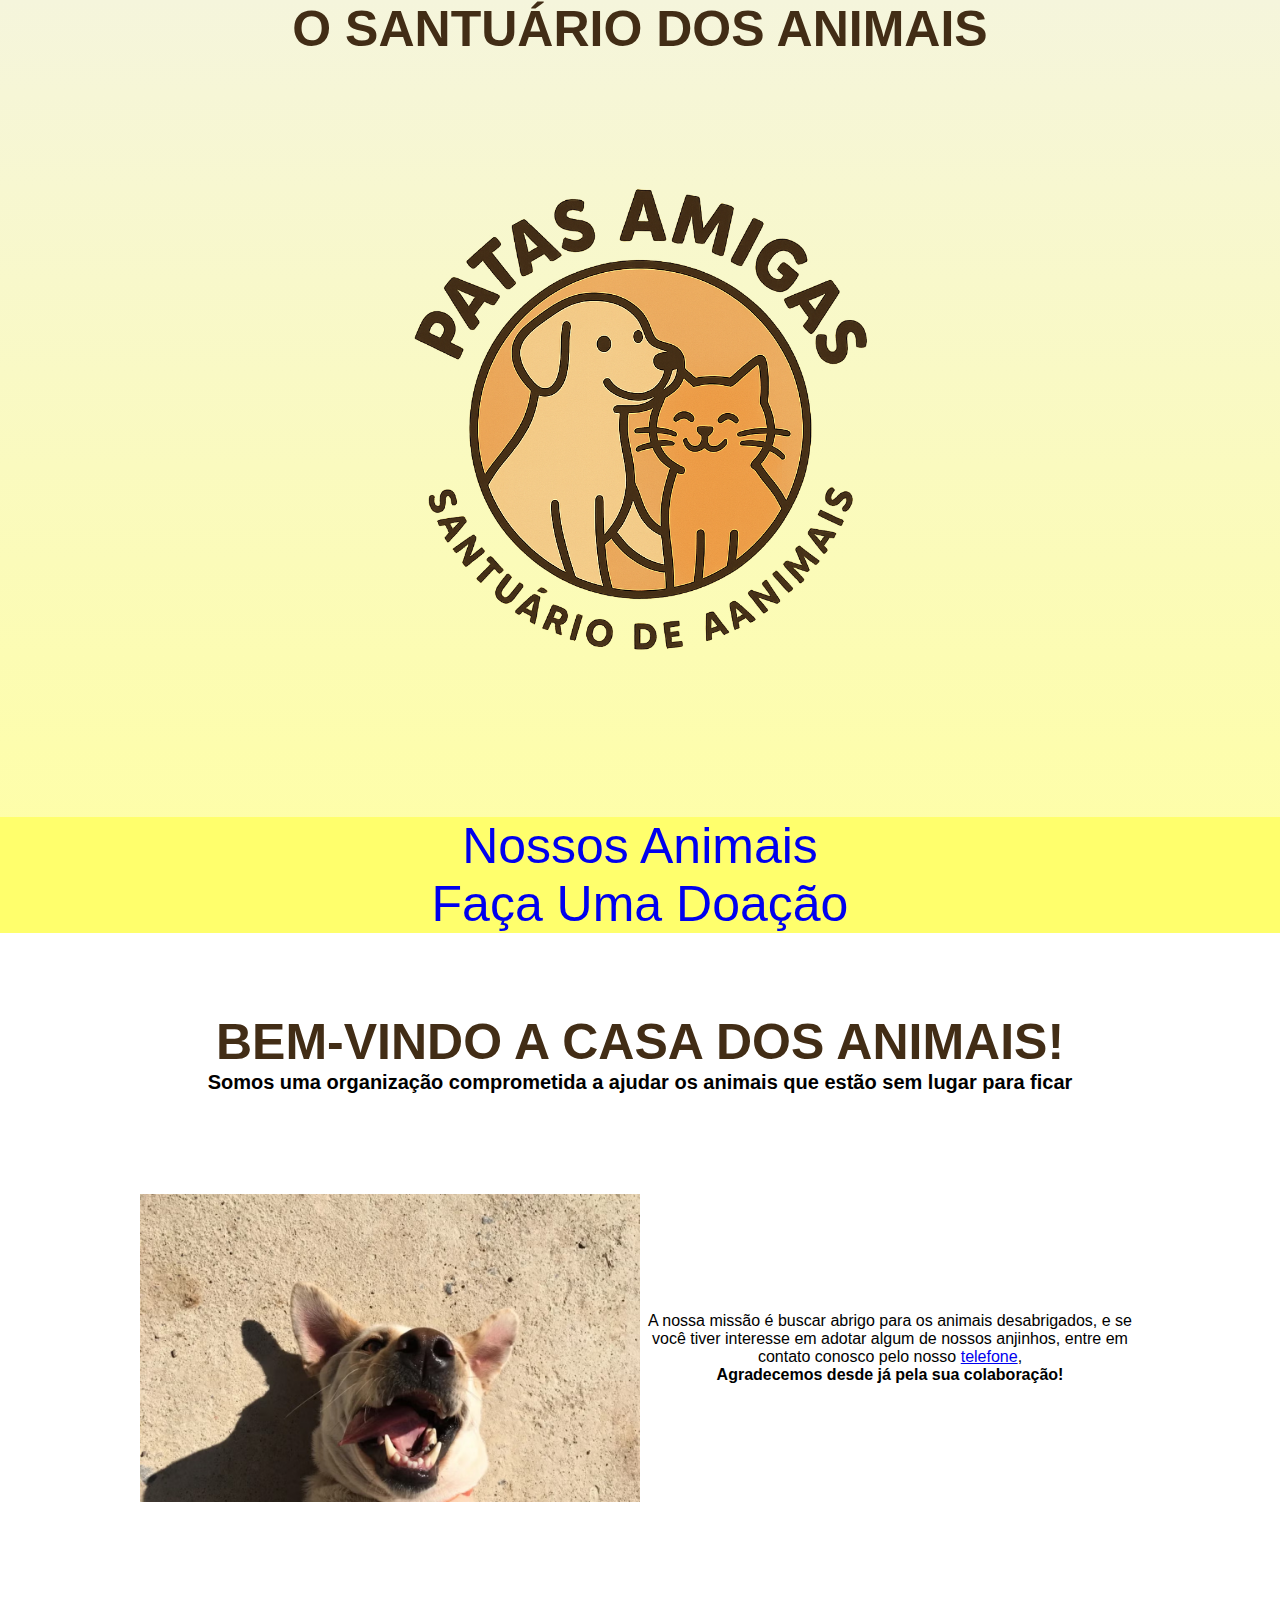
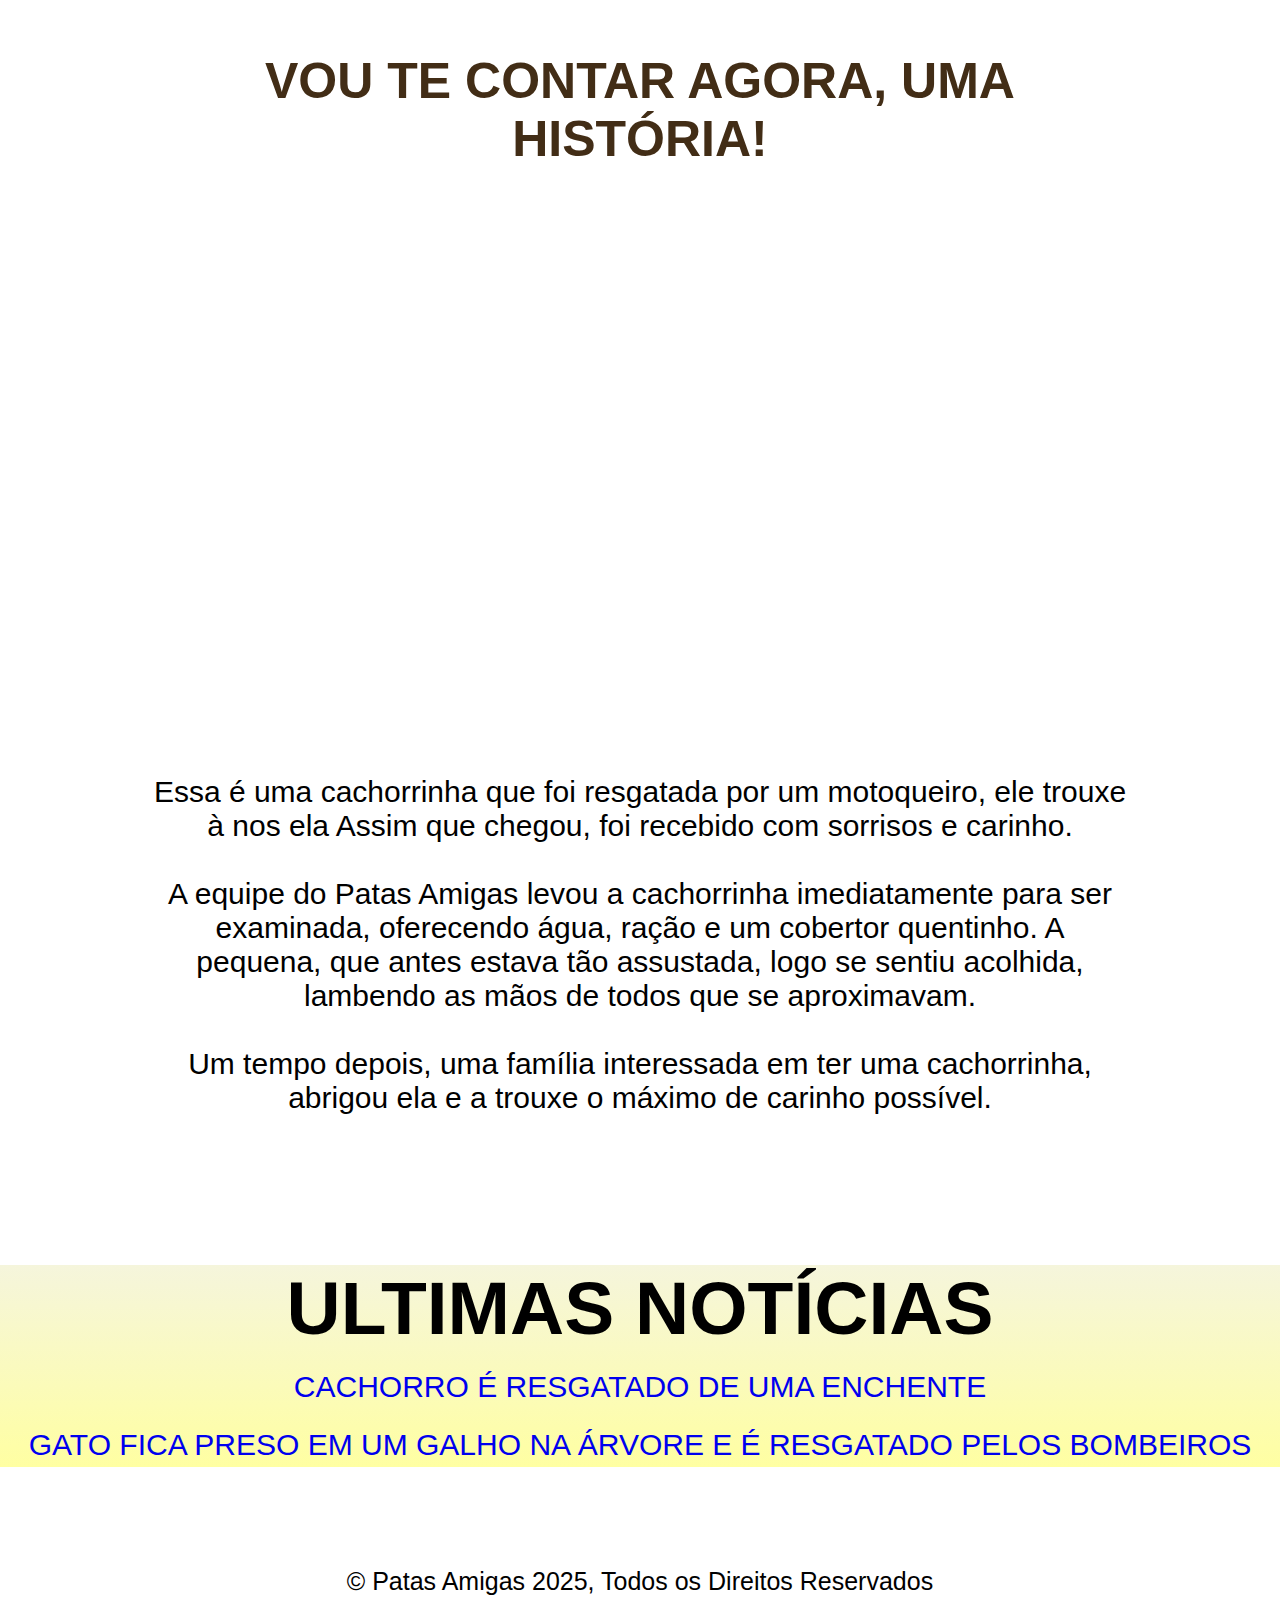
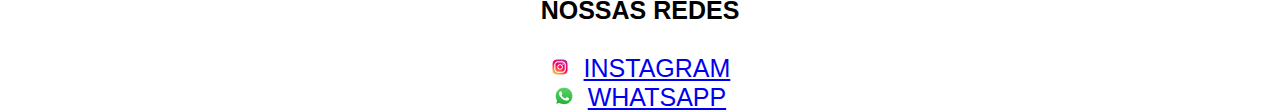
<file: index.html>
<!DOCTYPE html>

<html lang="pt-br">
   <div>
        <head> 
            <title>PATAS AMIGAS</title>
            <meta charset="utf-8">
            <link href="style.css" rel="stylesheet" type="text/css">
        </head>
    </div> 

<body>

    <div class="headerPA">
        <header> <!--MEU CABEÇALHO-->
            <h1 id="headerTitulo"><strong>O SANTUÁRIO DOS ANIMAIS</strong></h1>
            <img src="images/logo-main.png" width="625px">
        <nav id="buscarPA"> <!--ARÉA DE NAVEGAÇÃO-->
            <ul id="listaPA"> 
                <li><a href="animais.html">Nossos Animais</a></li>
                <li><a href="ajudar.html">Faça Uma Doação</a></li>
            </ul>
        </nav>
        </header>
    </div>

<!--AQUI É A PARTE DA DEFINIÇÃO DE CORPO DO MEU SITE-->

    <div class="mainPA">
        <main>
            <h1 id="tituloPA"><STRONG>BEM-VINDO A CASA DOS ANIMAIS!</STRONG></h1>
            <p id="subtituloPA"><b>Somos uma organização comprometida a ajudar os animais que estão sem lugar para ficar</b></p>
                <div class="textoPA">
                    <img src="images/capa-main.png" width="500">
                    <p>A nossa missão é buscar abrigo para os animais desabrigados, e se você tiver interesse em adotar algum de nossos anjinhos, entre em contato conosco pelo nosso <a href="tel:+551495671498">telefone</a>, <br><b>Agradecemos desde já pela sua colaboração!</b></p>
                </div>
        <article class="artigoPA">
            <h1 id="tituloARTIGO"><strong>VOU TE CONTAR AGORA, UMA HISTÓRIA!</strong></h1>
            <iframe width="1200" height="600" src="https://www.youtube.com/embed/EhxjM9AzSwI?si=_SNEsWzRcTOCCQD1" title="YouTube video player" frameborder="0" allow="accelerometer; autoplay; clipboard-write; encrypted-media; gyroscope; picture-in-picture; web-share" referrerpolicy="strict-origin-when-cross-origin" allowfullscreen></iframe>
            <p>Essa é uma cachorrinha que foi resgatada por um motoqueiro, ele trouxe à nos ela Assim que chegou, foi recebido com sorrisos e carinho.<br> 
            <br>A equipe do Patas Amigas levou a cachorrinha imediatamente para ser examinada, oferecendo água, ração e um cobertor quentinho. 
            A pequena, que antes estava tão assustada, logo se sentiu acolhida, lambendo as mãos de todos que se aproximavam.<br>
            <br>Um tempo depois, uma família interessada em ter uma cachorrinha, abrigou ela e a trouxe o máximo de carinho possível.</p>
        </article>
    </div>

    <div class="noticiasPA">
        <h2>ULTIMAS NOTÍCIAS</h2>
            <ul class="noticiasUL">
                <li><a href="https://www.youtube.com/watch?v=o7humxGpxeM">CACHORRO É RESGATADO DE UMA ENCHENTE</a></li>
                <li><a href="https://www.youtube.com/watch?v=o7humxGpxeM">GATO FICA PRESO EM UM GALHO NA ÁRVORE E É RESGATADO PELOS BOMBEIROS</a></li>
            </ul>
        </main>
    </div>
<!--AQUI É A PARTE DE FINALIZAÇÃO DO CORPO DO MEU SITE-->

<div>
    <footer class="footerPA"> <!--RODAPÉ DO MEU SITE-->
        <p>&copy; Patas Amigas 2025, Todos os Direitos Reservados</p>
        <dl>
            <p><b>NOSSAS REDES</b></p><br>
            <dt><img src="images/instagram-logo.png" width="20">&nbsp; <a href="https://www.instagram.com/_patas_amigas/">INSTAGRAM </a></dt>
            <dt><img src="images/telefone-logo.png" width="20">&nbsp; <a href="https://www.instagram.com/_patas_amigas/">WHATSAPP </a></dt>
        </dl>       
    </footer>
</div>
    </body>
</html>
</file>
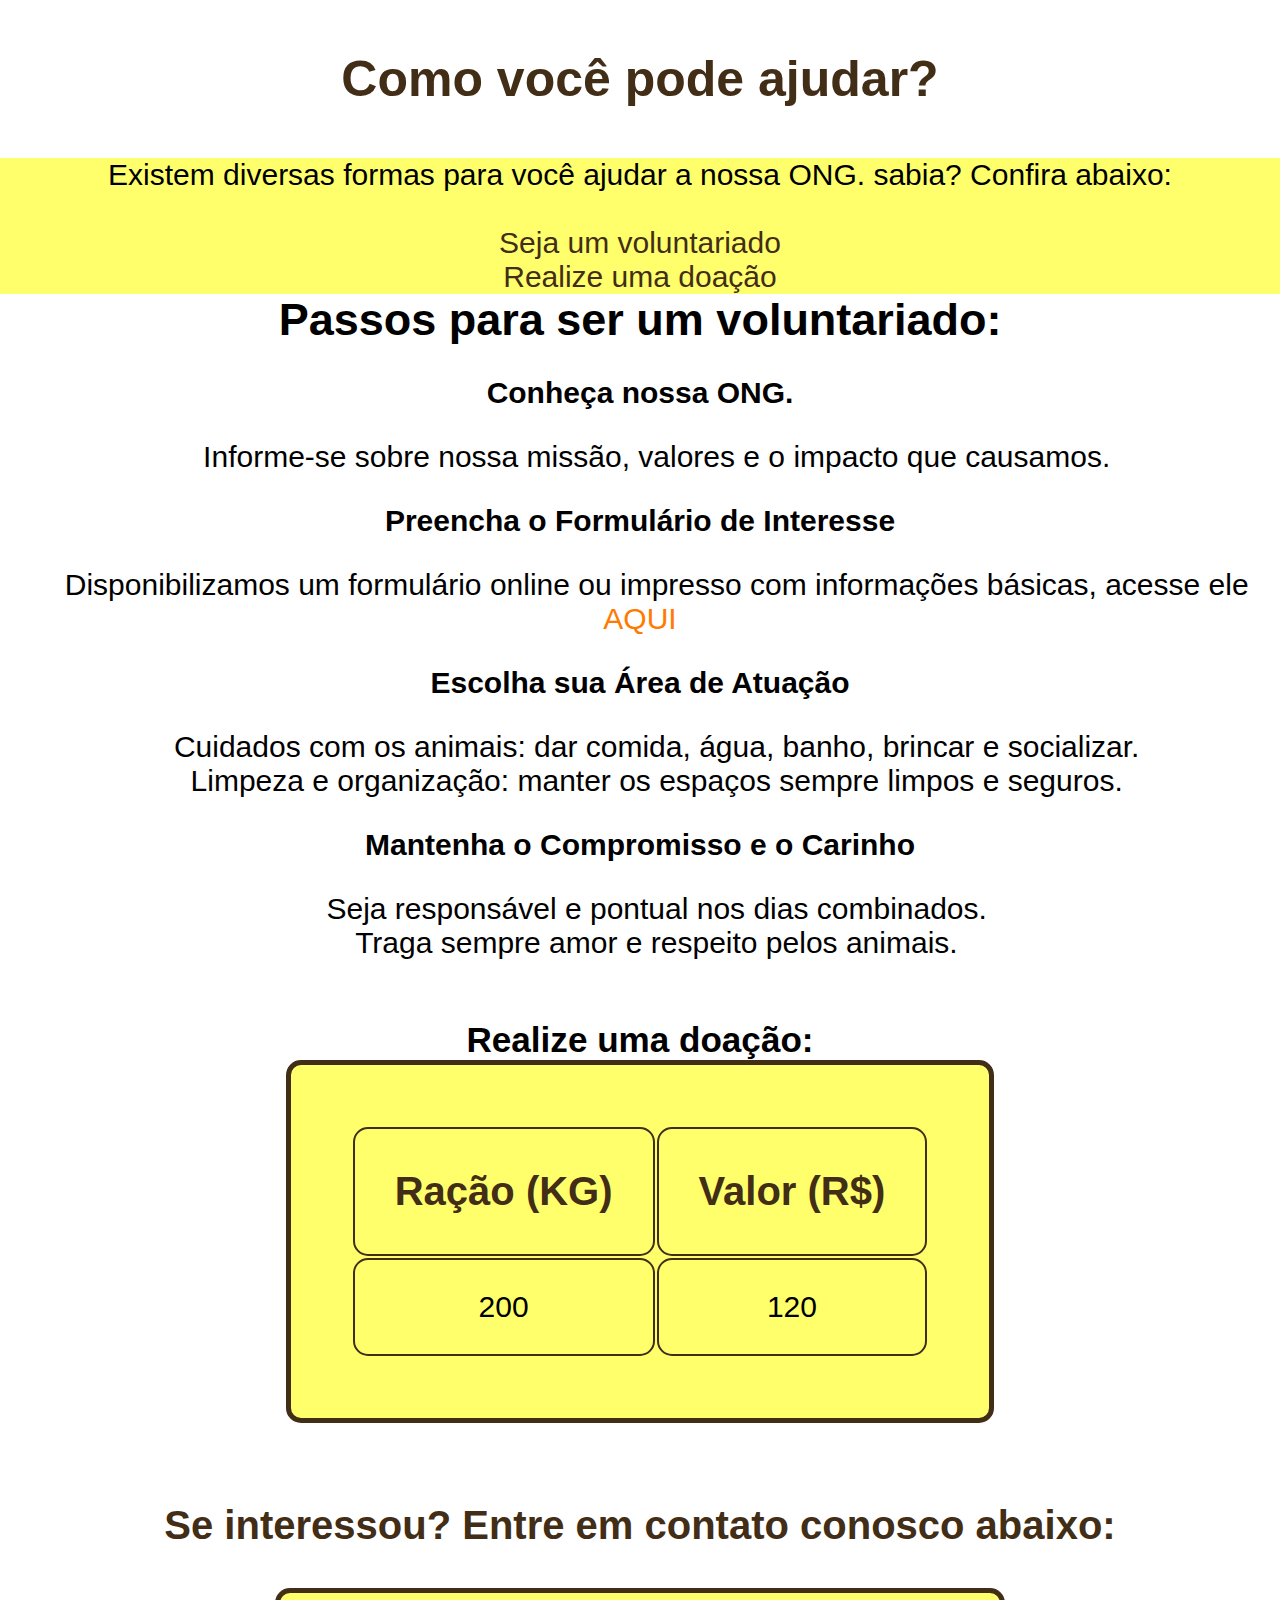
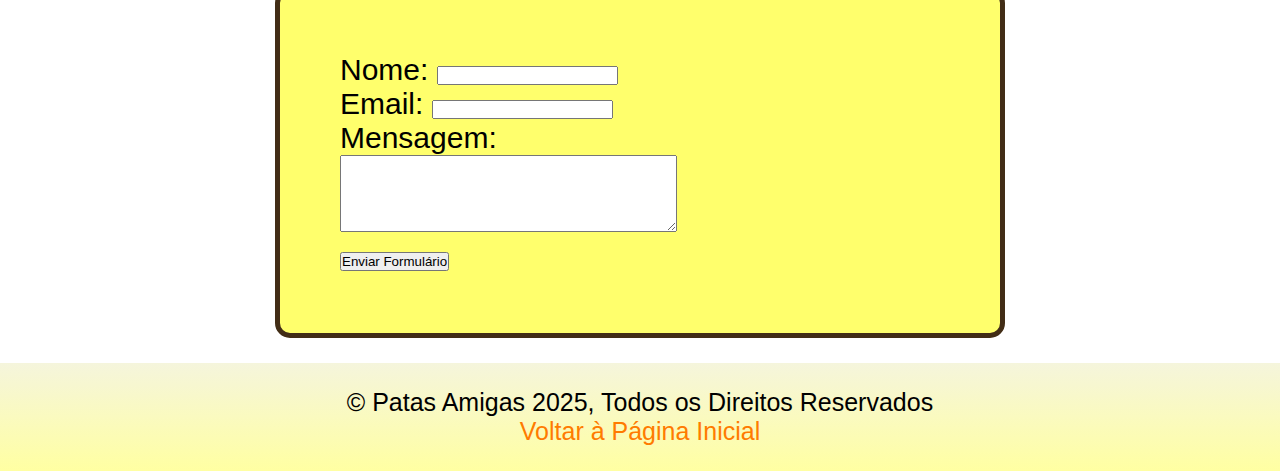
<file: ajudar.html>
<!DOCTYPE html>
<html lang="pt-br">

<div>
    <head>
        <title>Como Ajudar</title>
        <meta charset="utf-8">
        <link href="style.css" rel="stylesheet" type="text/css">
    </head> 
</div>

<body>

    <div>
        <header>
            <h1 id="tituloAjudar">Como você pode ajudar?</h1>
        </header>
    </div>

<div class="navegacaoAjudar">    
    <nav> <!--NAVEGAÇÃO DO SITE-->
        <p id="subtituloAjudar">Existem diversas formas para você ajudar a nossa ONG. sabia? Confira abaixo:</p><br>
        <ul class="ulAjudar">
            <li><a href="#voluntariado">Seja um voluntariado</a></li>
            <li><a href="#doacao">Realize uma doação</a></li>
        </ul>
    </nav>
</div>

<main>
    <section class="secaoAjudar1">
        <h2>Passos para ser um voluntariado:</h2>
            <ol class="olAjudar">
                <li><b>Conheça nossa ONG.</b></li>
                &nbsp; &nbsp; Informe-se sobre nossa missão, valores e o impacto que causamos.</b>
                <li><b>Preencha o Formulário de Interesse</b></li>
                &nbsp; &nbsp; Disponibilizamos um formulário online ou impresso com informações básicas, acesse ele <a href="#formulario">AQUI</a>
                <li><b>Escolha sua Área de Atuação</b></li>
                &nbsp; &nbsp; Cuidados com os animais: dar comida, água, banho, brincar e socializar. <br>
                &nbsp; &nbsp; Limpeza e organização: manter os espaços sempre limpos e seguros.
                <li><b>Mantenha o Compromisso e o Carinho</b></li>
                &nbsp; &nbsp; Seja responsável e pontual nos dias combinados. <br>
                &nbsp; &nbsp; Traga sempre amor e respeito pelos animais.
            </ol>
    </section> 

<div id="doacao">
    <section class="secaoAjudar2"> <!-- PARTE DE DOAÇÃO DO SITE -->
        <h3 id="#doacao">Realize uma doação:</h3>
            <table> 
                <thead>
                    <tr>
                        <th>Ração (KG)</th>
                        <th>Valor (R$)</th>
                    </tr>
                </thead>
                    <tbody>
                        <tr>
                            <td>200</td>
                            <td>120</td>
                        </tr>
                    </tbody>
            </table>
    </section>
</div>

<div id="voluntariado"> <!-- PARTE DE VOLUNTARIADO DO SITE -->
    <h4 id="formularioAjudar">Se interessou? Entre em contato conosco abaixo:</h4>
        <form action="formcontato.php" method="post">
            <label for="txtNome">Nome:</label>
            <input type="text" id="txtNome" name="txtNome"><br>

            <label for="txtEmail">Email:</label>
            <input type="text" id="txtEmail" name="txtEmail"><br>

            <label for="txtMsg">Mensagem:</label><br>
            <textarea id="txtMsg" name="txtMsg" rows="5" cols="40"></textarea><br>
            <input type="submit" value="Enviar Formulário">
        </form> 

<!-- FOOTER DO SITE -->
    <footer class="footerAjudar">
        <p>&copy; Patas Amigas 2025, Todos os Direitos Reservados</p>
        <li><a href="index.html">Voltar à Página Inicial</a></li>
    </footer>

    </main>
</body>
</html>
</file>
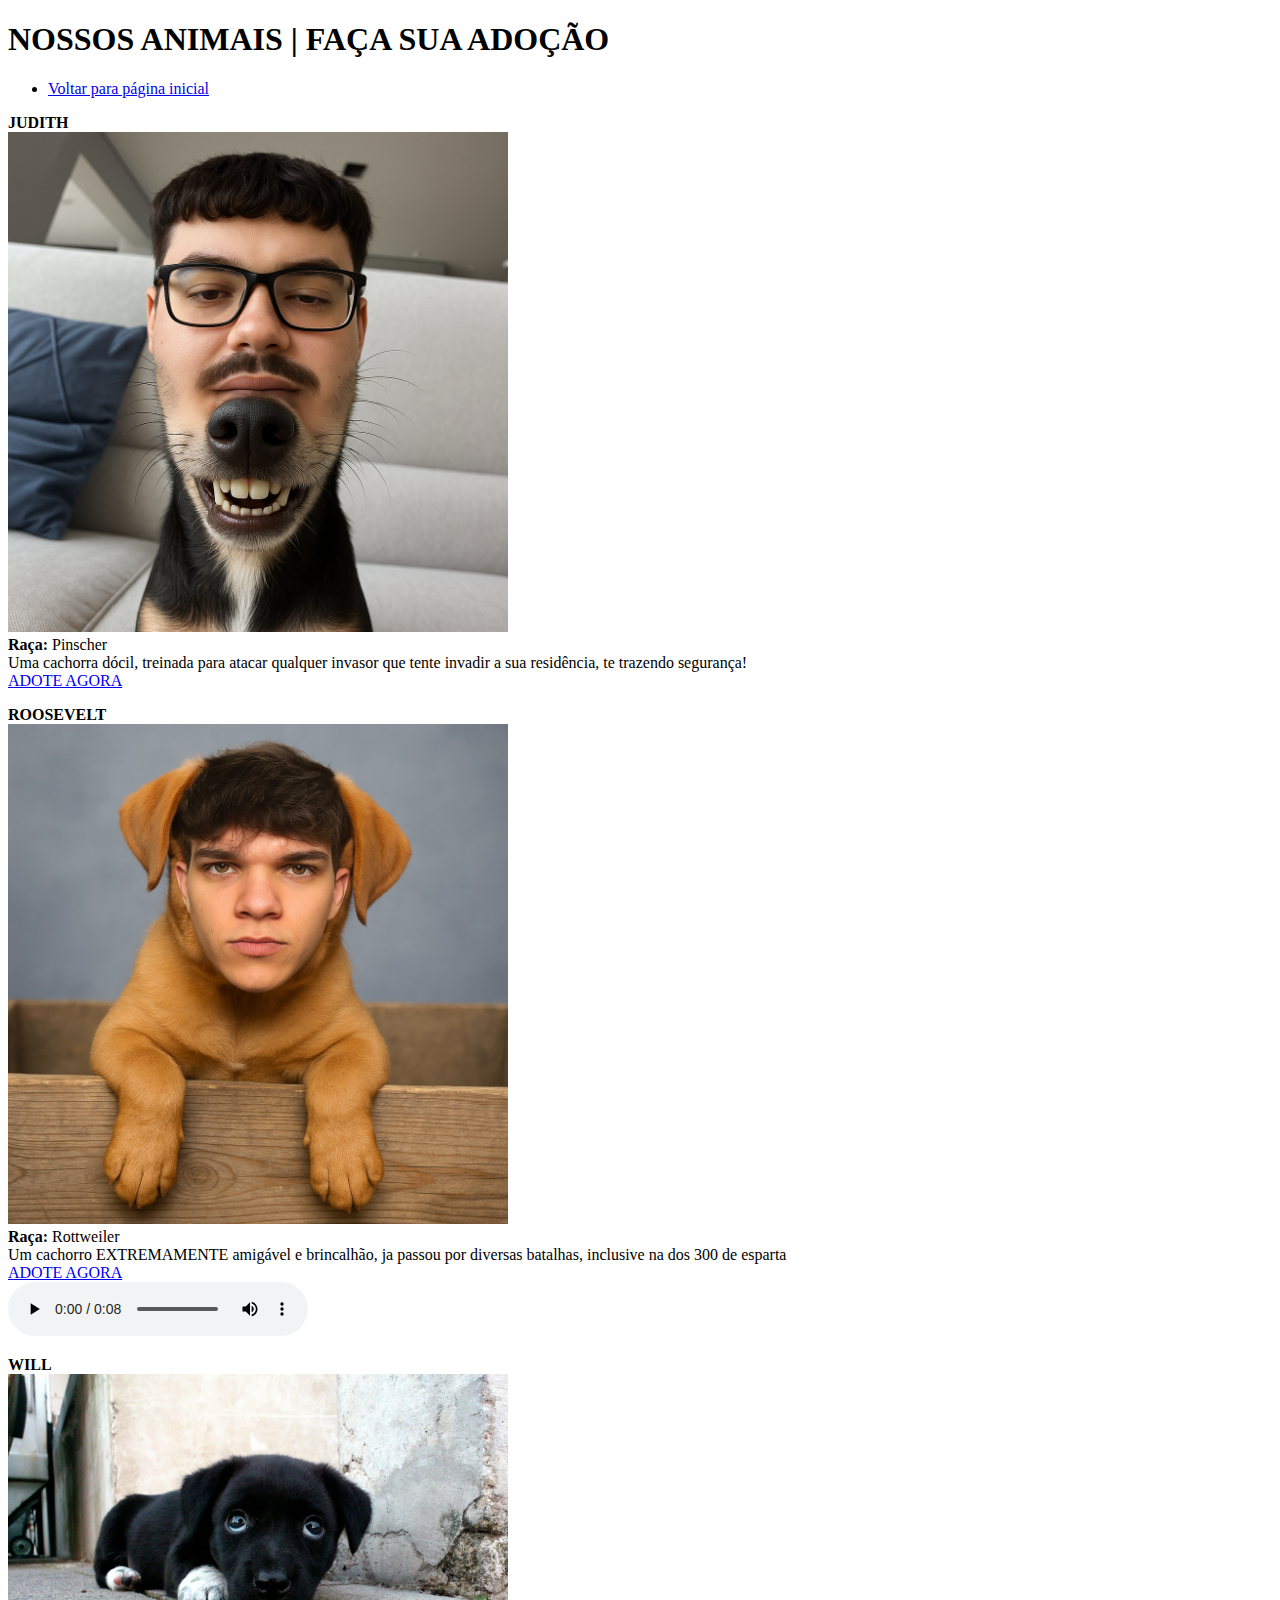
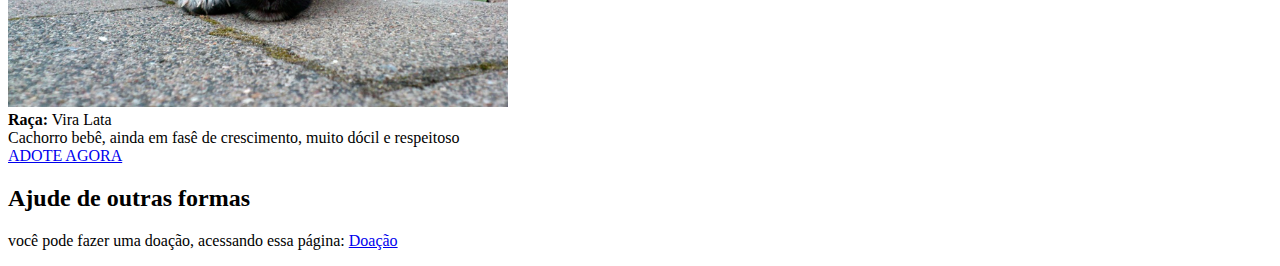
<file: animais.html>
<!DOCTYPE html>
<html lang="pt-br">
    <head>
        <title>Animais para adoção</title>
        <meta charset="utf-8">
        <header><h1> NOSSOS ANIMAIS | FAÇA SUA ADOÇÃO</h1></header>
        <nav>
            <ul>
                <li><a href="index.html">Voltar para página inicial</a></li>
            </ul>
        </nav>
    </head>
    <body>
        <main>
            <section>
                <div>
                <dl> <!--ADOÇÃO | JUDITH-->
                    <dt><b>JUDITH</b></dt>
                    <img src="images/judith.png" width="500">
                    <dl><b>Raça:</b> Pinscher</dl>
                    <dl>Uma cachorra dócil, treinada para atacar qualquer invasor que tente invadir a sua residência, te trazendo segurança!</dl>
                    <dl><a href="link-redirecionamento">ADOTE AGORA</a></dl>
                </dl>
                </div>
            <div>
                <dl> <!--ADOÇÃO | ROOSEVELT-->
                    <dt><b>ROOSEVELT</b></dt>
                    <img src="images/roosevelt.png" width="500">
                    <dl><b>Raça:</b> Rottweiler</dl>
                    <dl>Um cachorro EXTREMAMENTE amigável e brincalhão, ja passou por diversas batalhas, inclusive na dos 300 de esparta</dl>
                    <dl><a href="link-redirecionamento">ADOTE AGORA</a></dl>
                    <audio controls>
                    <source src="audios/cachorro-som.mp3" type="audio/mpeg">
                    </audio>
                </dl>
            </div>
                <div>
                <dl> <!--ADOÇÃO | WILL-->
                    <dt><b>WILL</b></dt>
                    <img src="images/will.png" width="500">
                    <dl><b>Raça:</b> Vira Lata</dl>
                    <dl>Cachorro bebê, ainda em fasê de crescimento, muito dócil e respeitoso</dl>
                    <dl><a href="link-redirecionamento">ADOTE AGORA</a></dl>
                </dl>
                </div>
            </section>
                <h2>Ajude de outras formas</h2>
                <p>você pode fazer uma doação, acessando essa página: <a href="ajudar.html">Doação</a></p>
        </main>
    </body>
</html>
</file>
<file: style.css>
/*                                    */
/* ESTILIZAÇÃO DO CABEÇALHO DA PÁGINA */
/*                                    */

*{
    font-family: Arial, Helvetica, sans-serif;
    margin: auto;
    padding: 0%;
}
.headerPA{
    background-color: beige;
    background-image:linear-gradient(beige,rgb(255, 255, 162));
    text-align: center;
}
#headerTitulo{
    color: #422d16;
    padding: 0%;
    font-size: 50px;
    margin: 0em 0em 1em 0em;
}
#buscarPA{
    background-color: rgb(255, 255, 108);
    margin: 5em 0em 5em 0em;
    color: blueviolet; 
}
#buscarPA a:visited{
    color: rgb(0, 0, 0);
}
#buscarPA a:hover{
    color: #a35400;
}
#listaPA a{
    font-size: 50px;
    text-decoration: none;
    list-style: none;
}

/*                                */
/* ESTILIZAÇÃO DO CORPO DA PÁGINA */
/*                                */

.mainPA{
    margin: auto;
    text-align: center;
}
#tituloPA{
    color: #422d16;
    font-size: 50px;
}
#subtituloPA{
    margin: 0em 0em 5em 0em;
    font-size: 20px;
}
.textoPA{
    display: flex;
    align-items: right;   
    max-width: 1000px;     
    margin: auto;          
}
.artigoPA{
    margin: 5em;
    font-size: 30px;
}
#tituloARTIGO{
    font-size: 50px;
    color: #422d16;
}

/*                                 */
/* ESTILIZAÇÃO DO RODAPÉ DA PÁGINA */
/*                                 */

.noticiasPA{
    background-color: beige;
    background-image:linear-gradient(beige,rgb(255, 255, 162));
    text-align: center;
    margin: 0em 0em 2em 0em;
    font-size: 50px;
}
.noticiasUL a{
    text-decoration: none;
    list-style: none;
    font-size: 30px;
}
#noticiasUL a:visited{
    color: rgb(0, 0, 0);
}
#noticiasUL a:hover{
    color: #a35400;
}
.footerPA{
    text-align: center;
    font-size: 25px;
}

/*                               */
/* ESTILIZAÇÃO DA PÁGINA ANIMAIS */
/*                               */

.body-animais{
    background-color: beige;
    background-image:linear-gradient(beige,rgb(255, 255, 162));
    text-align: center;
}
#tituloAnimais{
    color: #422d16;
    padding: 0%;
    font-size: 50px;
    margin: 0em 0em 1em 0em;
}
.judith, .will, .roosevelt{
    border: 5px solid #422d16;
    border-radius: 15px;
    background-color: rgb(255, 255, 108);
    margin: 5em;
    padding: 2em;
    text-align: center;
}
.judith b, .will b, .roosevelt b{
    font-size: 40px;
    color: #422d16;
}
.judith img, .will img, .roosevelt img{
    border: 5px solid #422d16;
    border-radius: 15px;
    margin: 1em 0em 1em 0em;
}
.judith dl, .will dl, .roosevelt dl{
    font-size: 30px;
    margin: 1em 0em 1em 0em;
}
#animaisAjude{
    color: #422d16;
    font-size: 40px;
    margin: 0em 0em 1em 0em;
}
#animaisAjude-descricao{
    font-size: 30px;
    margin: 0em 0em 2em 0em;
}
#animaisAjude-descricao a{
    color: rgb(255, 123, 0);
    text-decoration: none;
}
#animaisAjude-descricao a:visited{
    color: rgb(255, 123, 0);
}
#animaisAjude-descricao a:hover{
    color: #a35400;
}
.navegacao a{
    list-style: none;
    padding: 0%;
    margin: 0em 0em 2em 0em;
    font-size: 30px;
    text-decoration: none;
    list-style: none;
}
.navegacao a:visited{
    color: rgb(255, 123, 0);
}
.navegacao a:hover{
    color: #a35400;
}

/*                              */
/* ESTILIZAÇÃO DA PÁGINA AJUDAR */
/*                              */

#tituloAjudar{
    color: #422d16;
    padding: 0%;
    font-size: 50px;
    margin: 1em 0em 1em 0em;
    text-align: center;
}

.navegacaoAjudar{
    text-align: center;
    margin: auto;   
    font-size: 30px;       
    background-color: rgb(255, 255, 108);
}
.navegacaoAjudar a:hover{
    color: #a35400;
}
.navegacaoAjudar a{
    padding: 0%;
    margin: 0em 0em 1em 0em;
    color: #422d16;
}
.ulAjudar a{
    text-decoration: none;
    list-style: none;
    font-size: 30px;
    margin: auto;
}
#subtituloAjudar{
    font-size: 30px;
    margin: 0em 0em 0em 0em;
}
.secaoAjudar1, .secaoAjudar2{   
    margin: auto;          
    text-align: center;
    font-size: 30px;
}
.olAjudar li{
    margin: 1em 0em 1em 0em;
    text-align: left;
    text-align: center;
    text-decoration: none;
}
.olAjudar a{
    color: rgb(255, 123, 0);
    text-decoration: none;
}
.olAjudar a:visited{
    color: rgb(255, 123, 0);
}
.olAjudar a:hover{
    color: #a35400;
}
.secaoAjudar2 table{
    margin: auto;
    border: 5px solid #422d16;
    border-radius: 15px;
    background-color: rgb(255, 255, 108);
    padding: 2em;
}
.secaoAjudar2 th, .secaoAjudar2 td{
    border: 2px solid #422d16;
    border-radius: 15px;
    padding: 1em;
}
.secaoAjudar2 th{
    font-size: 40px;
    color: #422d16;
}
.secaoAjudar2{
    margin: 2em;
    padding: 0em;
    text-align: center;
}
#formularioAjudar{
    margin: 2em 0em 1em 0em;
    font-size: 40px;
    color: #422d16;
    text-align: center;
}
form{
    font-size: 30px;
    text-align: left;
    margin: auto;
    padding: 2em;
    border: 5px solid #422d16;
    border-radius: 15px;
    background-color: rgb(255, 255, 108);
    max-width: 600px;
}
.footerAjudar{
    text-align: center;
    font-size: 25px;
    background-color: beige;
    background-image:linear-gradient(beige,rgb(255, 255, 162));
    padding: 1em 0em 1em 0em;
    margin: 1em 0em 0em 0em;
}
.footerAjudar a{
    color: rgb(255, 123, 0);
    text-decoration: none;
}
.footerAjudar a:hover{
    color: #a35400;
}
</file>
